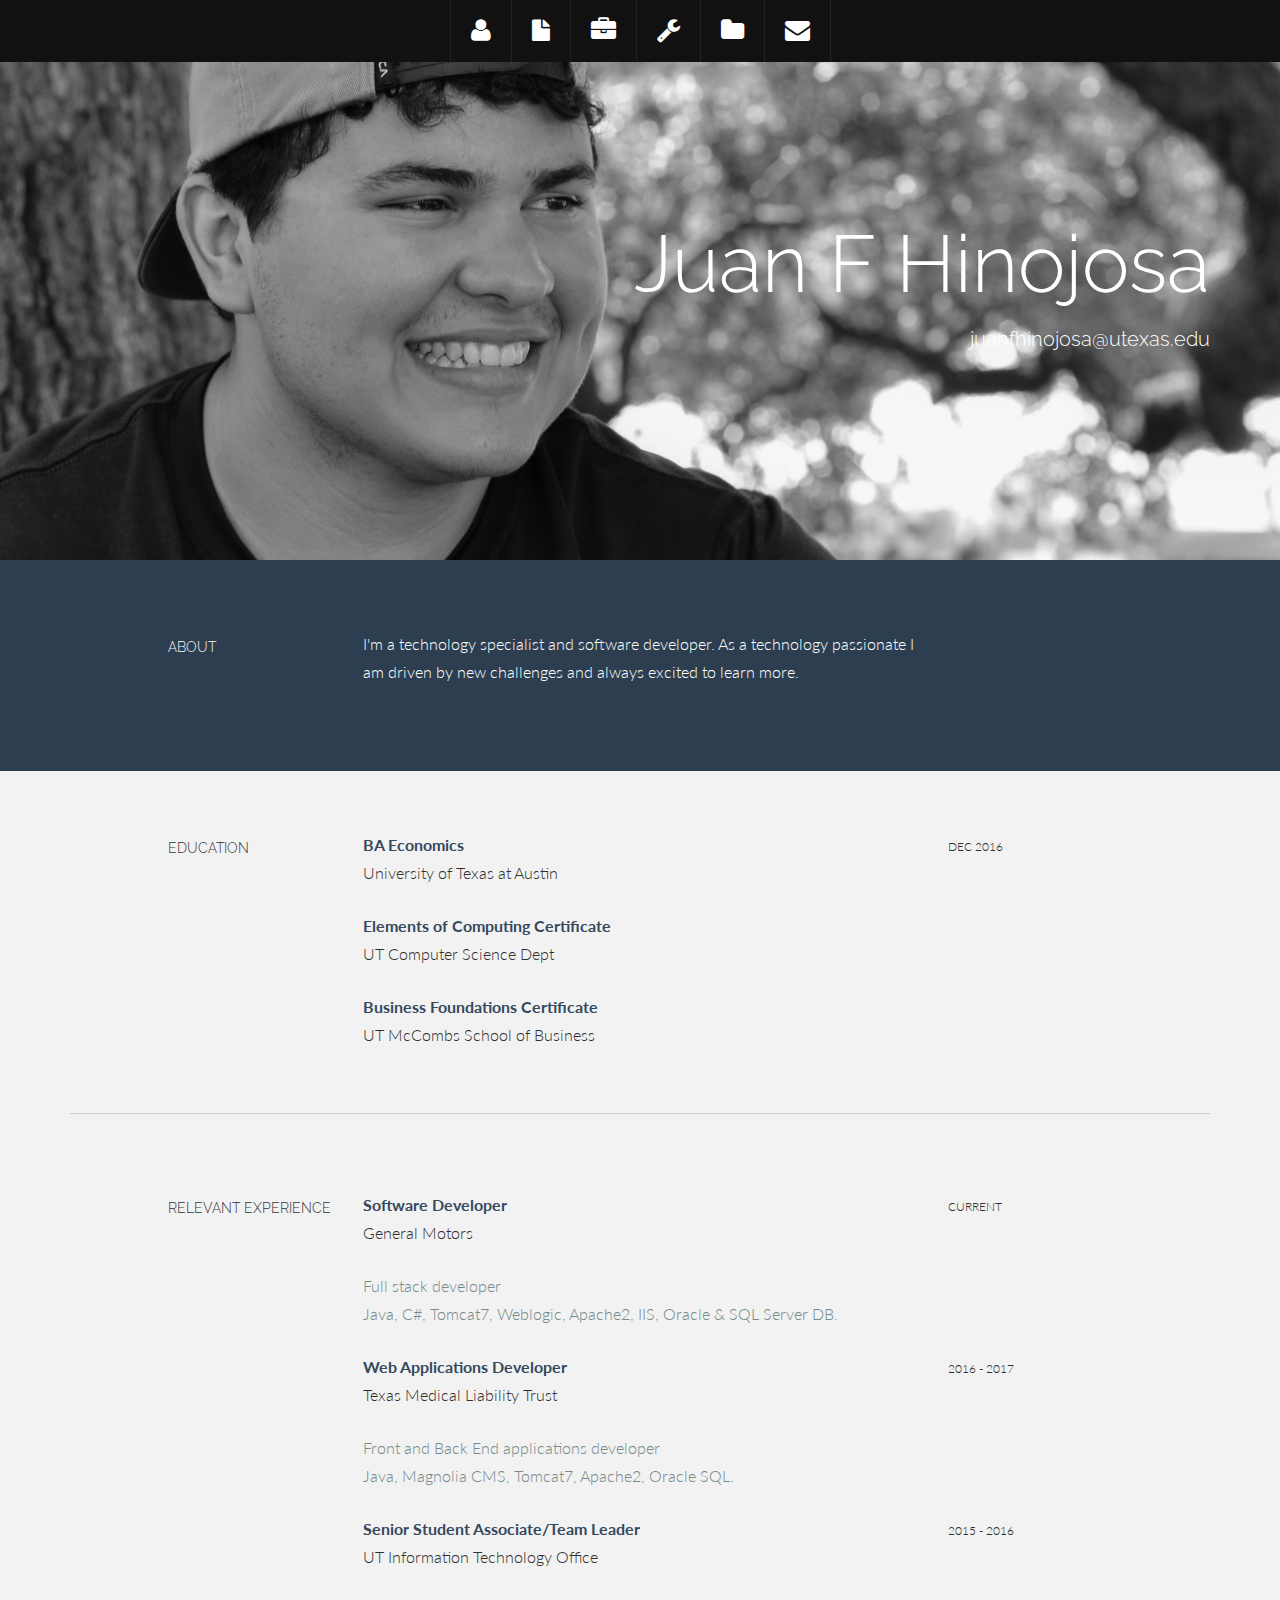
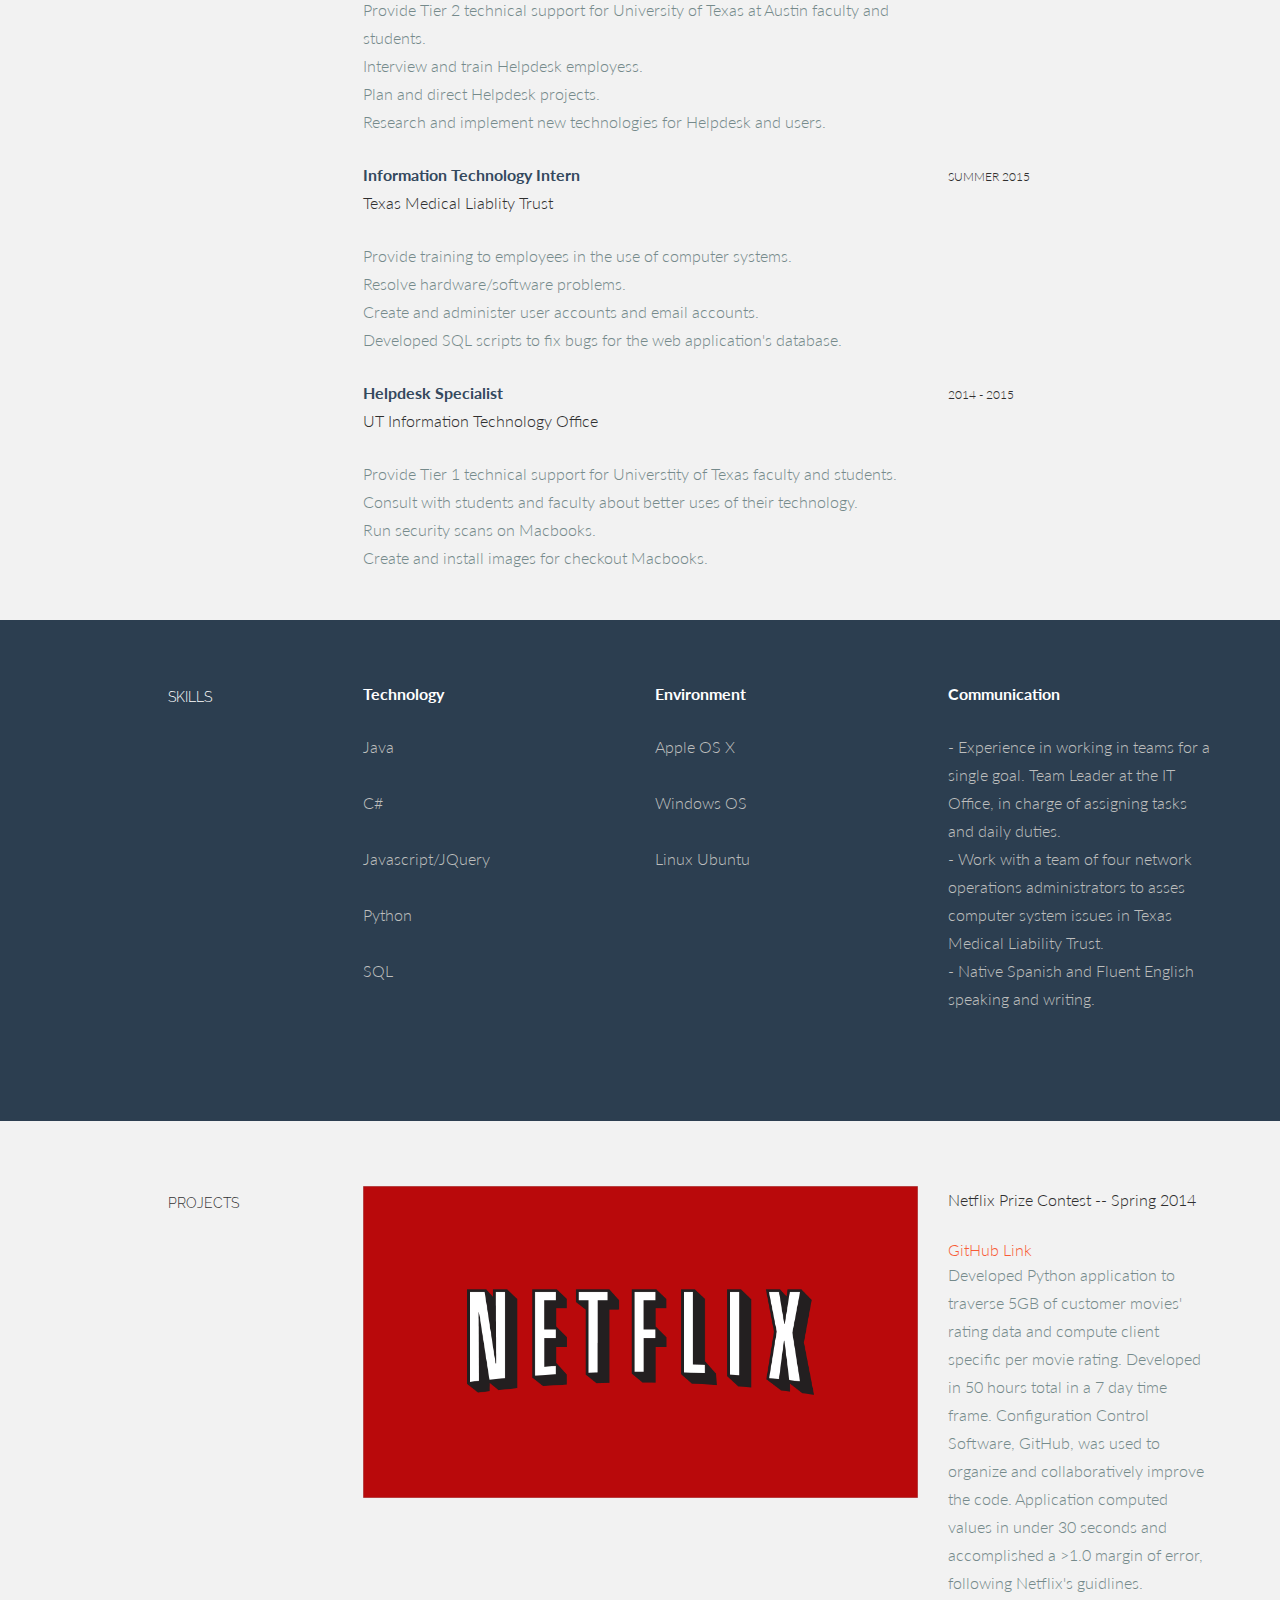
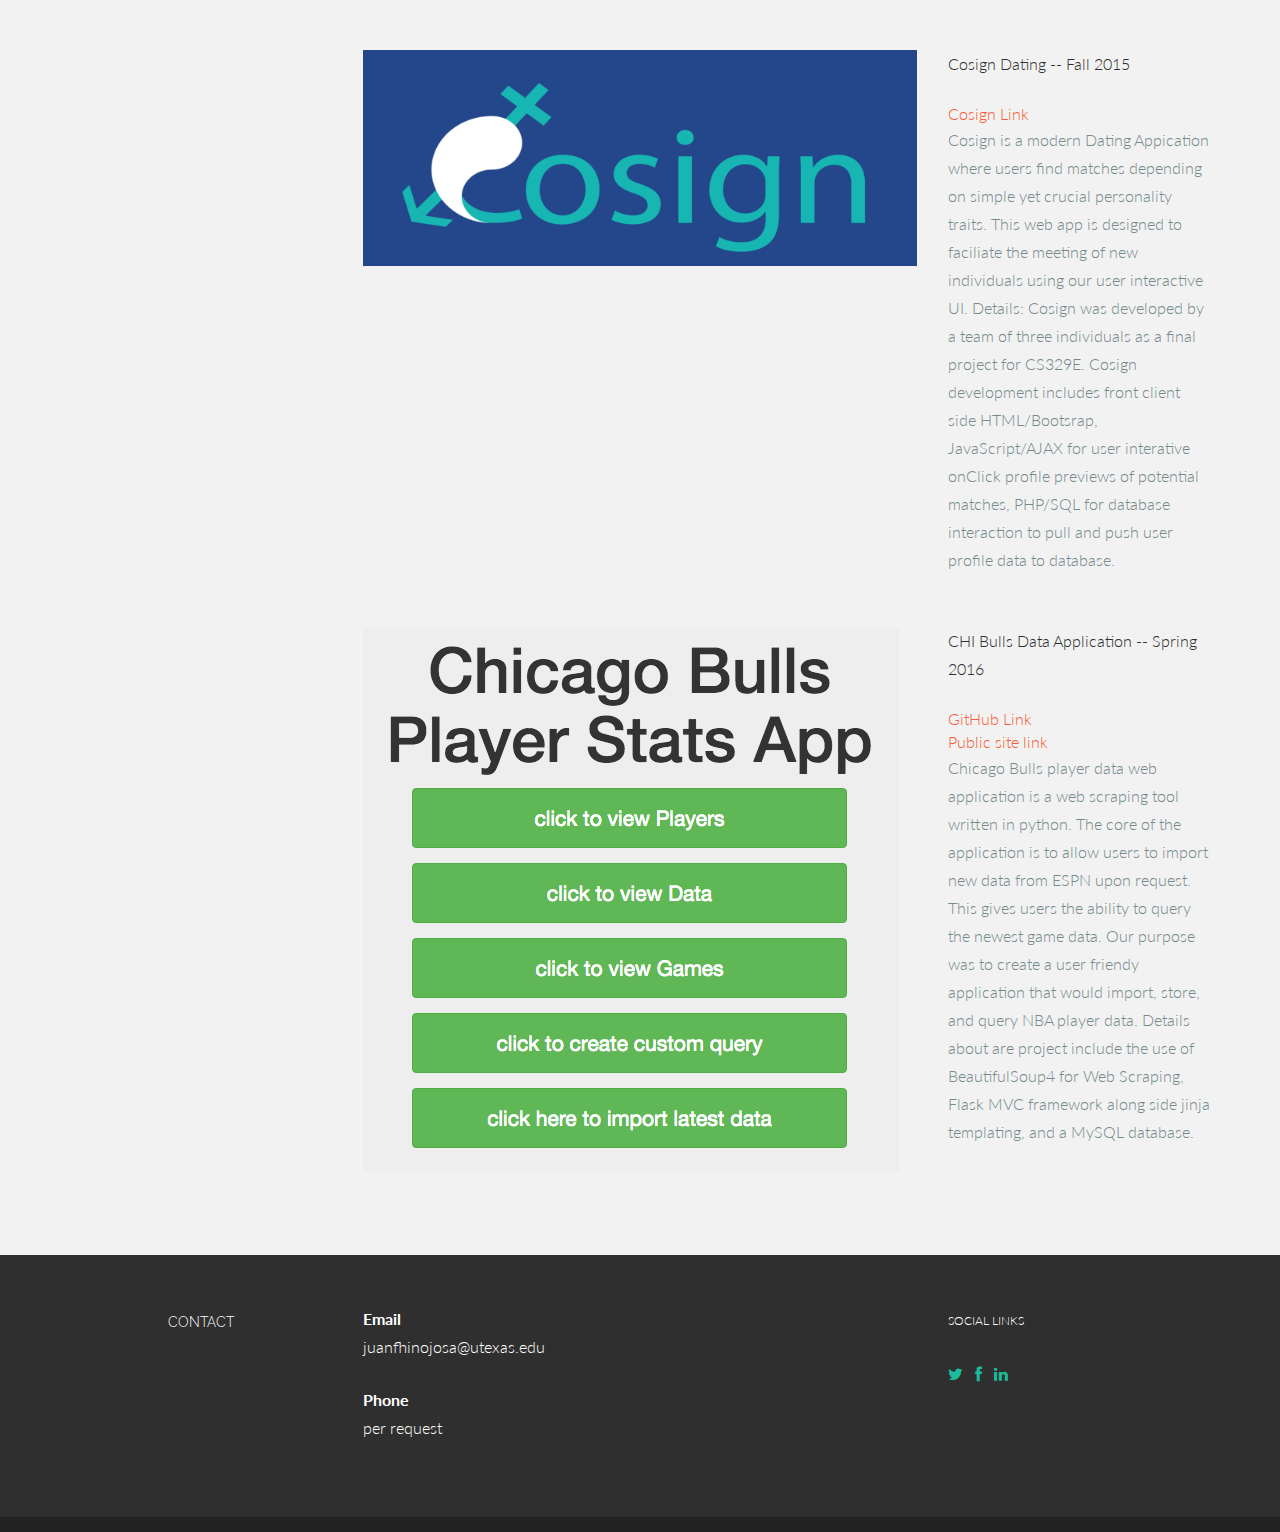
<file: index.html>
<!DOCTYPE html>
<html lang="en">
  <head>
    <meta charset="utf-8">
    <meta name="viewport" content="width=device-width, initial-scale=1.0">
    <meta name="description" content="">
    <meta name="author" content="">

    <title> JFHinojosa </title>

    <!-- Bootstrap CSS -->
    <link href="assets/css/bootstrap.css" rel="stylesheet">

    <!-- Main stylesheet -->
    <link href="assets/css/main.css" rel="stylesheet">
    
	<link rel="stylesheet" href="assets/css/font-awesome.min.css">
    
    <link href='http://fonts.googleapis.com/css?family=Lato:300,400,700,300italic,400italic' rel='stylesheet' type='text/css'>
    <link href='http://fonts.googleapis.com/css?family=Raleway:400,300,700' rel='stylesheet' type='text/css'>
    
    <script src="assets/js/jquery.min.js"></script>
    <script type="text/javascript" src="assets/js/smoothscroll.js"></script> 
    <script src="assets/js/Chart.js"></script>

  </head>

  <body data-spy="scroll" data-offset="0" data-target="#nav">

	<div id="section-topbar">
		<div id="topbar-inner">
			<div class="container">
				<div class="row">
					<div class="dropdown">
						<ul id="nav" class="nav">
							<li class="menu-item"><a class="smoothScroll" href="#about" title="About"><i class="icon-user"></i></a></li>
							<li class="menu-item"><a class="smoothScroll" href="#resume" title="Resume"><i class="icon-file"></i></a></li>
							<li class="menu-item"><a class="smoothScroll" href="#work" title="Works"><i class="icon-briefcase"></i></a></li>
							<li class="menu-item"><a class="smoothScroll" href="#skills" title="Skills"><i class="icon-wrench"></i></a></li>
							<li class="menu-item"><a class="smoothScroll" href="#projects" title="Projects"><i class="icon-folder-close"></i></a></li>
							<li class="menu-item"><a class="smoothScroll" href="#contact" title="Contact"><i class="icon-envelope"></i></a></li> 
						</ul><!--/ uL#nav -->
					</div><!-- /.dropdown -->
					<div class="clear"></div>
				</div><!--/.row -->
			</div><!--/.container -->
			<div class="clear"></div>
		</div><!--/ #topbar-inner -->
	</div><!--/ #section-topbar -->
	
	<div id="headerwrap">
		<div class="container">
			<div class="row offset">
				<div class="col-lg-12">
					<h1>Juan F Hinojosa</h1>
					<h3><a class="mailto" href="mailto:juanfhinojosa@utexas.edu">juanfhinojosa@utexas.edu</a></h3>
				</div><!--/.col-lg-12 -->
			</div><!--/.row -->
		</div><!--/.container -->
	</div><!--/.#headerwrap -->
	

	<section id="about" name="about" style="padding-top: 10px; background-color: #2c3e50;"></section>
	<div id="intro">
		<div class="container">
			<div class="row">
				
				<div class="col-lg-2 col-lg-offset-1">
					<h5>ABOUT</h5>
				</div>
				<div class="col-lg-6">
					<p>I'm a technology specialist and software developer. As a technology passionate I am driven by new challenges and always excited to learn more.</p>
				</div>
				<div class="col-lg-3">
					<!--<p><a href="assets/img/JH_Resume2017.pdf"><i id="resume_icon" class="icon-file"></i></a> <sm>DOWNLOAD RESUME</sm></p>-->
				</div>
				
			</div><!--/.row -->
		</div><!--/.container -->
	</div><!--/ #intro -->


	<section id="resume" name="resume" style="padding-top: 10px; visibilty: hidden;"></section>
	<!-- school -->
	<div class="container desc">
		<div class="row">

			<div class="col-lg-2 col-lg-offset-1">
				<h5>EDUCATION</h5>
			</div>
			<div class="col-lg-6">
				<p><t>BA Economics</t><br/>
					University of Texas at Austin <br/>
					<i></i>
				</p>
			</div>
			<div class="col-lg-3">
				<p><sm>DEC 2016</sm><br/>
				<!--<imp><sm>IN PROGRESS</sm></imp>-->
				</p>
			</div>

			<div class="col-lg-6 col-lg-offset-3">
				<p><t>Elements of Computing Certificate</t><br/>
					UT Computer Science Dept <br/>
					<i></i>
				</p>
			</div>
			<div class="col-lg-3">
				<p><sm></sm></p>
			</div>

			<div class="col-lg-6 col-lg-offset-3">
				<p><t>Business Foundations Certificate</t><br/>
					UT McCombs School of Business <br/>
					<i></i>
				</p>
			</div>
			<div class="col-lg-3">
				<p><sm></sm></p>
			</div>
	
		</div><!--/.row -->
		<br>
		<hr>
	</div><!--/.container -->
	
	
	<!-- work -->
	<section id="work" name="work" style="padding-top: 10px; visibility: hidden;"></section>
	<div class="container desc">
		<div class="row">

				<div class="col-lg-2 col-lg-offset-1">
					<h5>RELEVANT EXPERIENCE</h5>
				</div>

				<div class="col-lg-6">
					<p><t>Software Developer</t><br/>
						General Motors <br/>
					</p>
					<p><more> Full stack developer <br> Java, C#, Tomcat7, Weblogic, Apache2, IIS, Oracle & SQL Server DB.</more></p>
				</div>
				<div class="col-lg-3">
					<p><sm>CURRENT</sm></p>
				</div>
			
				<div class="col-lg-6 col-lg-offset-3">
					<p><t>Web Applications Developer</t><br/>
						Texas Medical Liability Trust <br/>
					</p>
					<p><more> Front and Back End applications developer <br> Java, Magnolia CMS, Tomcat7, Apache2, Oracle SQL.</more></p>
				</div>
				<div class="col-lg-3">
					<p><sm>2016 - 2017</sm></p>
				</div>

				<!--
				<div class="col-lg-6 col-lg-offset-3">
					<p><t>Network Operations Administrator</t><br/>
						Texas Medical Liability Trust <br/>
					</p>
					<p><more>Plan, administer and supervise all computer network functions for Texas Medical Liabilty Trust.<br> Assists with the acquisition and directs the installation of new network hardware, PC computer, hardware and software systems. <br>Investigate and resolves hardware/software and communications problems. </more></p>
				</div> 
				<div class="col-lg-3">
					<p><sm>FEBRUARY 2016 - CURRENT</sm></p>
				</div>
				-->
				<div class="col-lg-6 col-lg-offset-3">
					<p><t>Senior Student Associate/Team Leader</t><br/>
						UT Information Technology Office <br/>
					</p>
					<p><more>Provide Tier 2 technical support for University of Texas at Austin faculty and students.<br> Interview and train Helpdesk employess. <br> Plan and direct Helpdesk projects.<br>Research and implement new technologies for Helpdesk and users.</more></p>
				</div>
				<div class="col-lg-3">
					<p><sm>2015 - 2016</sm></p>
				</div>
	
				<div class="col-lg-6 col-lg-offset-3">
					<p><t>Information Technology Intern</t><br/>
						Texas Medical Liablity Trust <br/>
					</p>
					<p><more>Provide training to employees in the use of computer systems.<br>Resolve hardware/software problems.<br> Create and administer user accounts and email accounts.<br> Developed SQL scripts to fix bugs for the web application's database.</more></p>
				</div>
				<div class="col-lg-3">
					<p><sm>SUMMER 2015</sm></p>
				</div>
				<div class="col-lg-6 col-lg-offset-3">
					<p><t>Helpdesk Specialist</t><br/>
						UT Information Technology Office <br/>
					</p>
					<p><more>Provide Tier 1 technical support for Universtity of Texas faculty and students.<br>Consult with students and faculty about better uses of their technology.<br>Run security scans on Macbooks.<br>Create and install images for checkout Macbooks.</more></p>
				</div>
				<div class="col-lg-3">
					<p><sm>2014 - 2015</sm></p>
				</div>
		</div><!--/.row -->
		<br>
	</div><!--/.container -->
	
	
	<!-- skills -->
	<section id="skills" name="skills" ></section>
	<div id="skillswrap">
		<div class="container desc-2">
			<div class="row">
				<div class="col-lg-2 col-lg-offset-1">
					<h5>SKILLS</h5>
				</div>
				<div class="col-lg-3">
					<p><t>Technology</t></p>
					<p><more>
						Java <br><br> C# <br><br> Javascript/JQuery <br><br> Python <br><br> SQL <br> 
					</more></p>
				</div>
				<div class="col-lg-3">
					<p><t>Environment</t></p>
					<p><more>
						Apple OS X <br><br>
						Windows OS <br><br>						
						Linux Ubuntu <br><br>
					</more></p>
				</div>
				
				<div class="col-lg-3">
					<p><t>Communication</t></p>
					<p><more>
						- Experience in working in teams for a single goal. Team Leader at the IT Office, in charge of assigning tasks and daily duties.<br> - Work with a team of four network operations administrators to asses computer system issues in Texas Medical Liability Trust.<br> - Native Spanish and Fluent English speaking and writing.
					</more></p>
				</div>
			</div><!--/.row -->
			<br>
		</div><!--/.container -->
	</div><!--/ #skillswrap -->



	<section id="projects" name="projects" style="padding-top: 15px; visibility: hidden;"></section>
	<!--PORTFOLIO DESCRIPTION -->
	<div class="container desc">
		<div class="row">
			<div class="col-lg-2 col-lg-offset-1">
				<h5>PROJECTS</h5>
			</div>
			<div class="col-lg-6">
				<p><img class="img-responsive" src="assets/img/netflix-logo.png" alt=""></p>
			</div>
			<div class="col-lg-3">
				<p>Netflix Prize Contest -- Spring 2014</p>
				<a href="http://juanfhinojosa.com/cs313e-netflix/">GitHub Link</a>
				<p><more>Developed Python application to traverse 5GB of customer movies' rating data and compute client specific per movie rating. Developed in 50 hours total in a 7 day time frame. Configuration Control Software, GitHub, was used to organize and collaboratively improve the code. Application computed values in under 30 seconds and accomplished a >1.0 margin of error, following Netflix's guidlines.<br/><br/>
				</more></p>
			</div>
			<div class="col-lg-6 col-lg-offset-3">
				<p><img class="img-responsive" src="assets/img/cosign.png" alt=""></p>
			</div>
			<div class="col-lg-3">
				<p>Cosign Dating -- Fall 2015</p>
				<a href="http://zweb.cs.utexas.edu/users/cs329e-fa15/jfh793/Cosign/cosignv2.html">Cosign Link</a>
				<p><more>Cosign is a modern Dating Appication where users find matches depending on simple yet crucial personality traits. This web app is designed to faciliate the meeting of new individuals using our user interactive UI. Details: Cosign was developed by a team of three individuals as a final project for CS329E. Cosign development includes front client side HTML/Bootsrap, JavaScript/AJAX for user interative onClick profile previews of potential matches, PHP/SQL for database interaction to pull and push user profile data to database.<br/><br/>
				</more></p>
			</div>
			<div class="col-lg-6 col-lg-offset-3">
				<p><img class="img-responsive" src="assets/img/pollos.png" alt=""></p>
			</div>
			<div class="col-lg-3">
				<p>CHI Bulls Data Application -- Spring 2016</p>
				<a href="http://cs327e-spring2016.github.io/LosPollosHermanos">GitHub Link</a><br>
				<a href="http://54.183.231.13/">Public site link</a>
				<p><more>Chicago Bulls player data web application is a web scraping tool written in python. The core of the application is to allow users to import new data from ESPN upon request. This gives users the ability to query the newest game data. Our purpose was to create a user friendy application that would import, store, and query NBA player data. Details about are project include the use of BeautifulSoup4 for Web Scraping, Flask MVC framework along side jinja templating, and a MySQL database.<br/><br/>
				</more></p>
			</div>
		</div>
		<br>
		<br>
	</div>
	


	<section id="contact" name="contact" style="padding-top: 10px; visibility: hidden;"></section>
	<!-- footer -->
	<div id="footwrap">
		<div class="container">
			<div class="row">
				<div class="col-lg-2 col-lg-offset-1">
					<h5>CONTACT</h5>
				</div>
				<div class="col-lg-6">
					<p id="mail"><t>Email</t><br/>
						<a class="mailto" href="mailto:juanfhinojosa@utexas.edu">juanfhinojosa@utexas.edu<a> <br/>
					</p>
					<p><t>Phone</t><br/>
						per request <br/>
					</p>
				</div>
				<div class="col-lg-3">
					<p><sm>SOCIAL LINKS</sm></p>
					<p>
						<a href="https://twitter.com/hinojosajuanf"><i class="icon-twitter"></i></a>
						<a href="https://www.facebook.com/juan.f.hinojosa"><i class="icon-facebook"></i></a>
						<a href="https://www.linkedin.com/pub/juan-hinojosa/99/651/8b6"><i class="icon-linkedin"></i></a>

					</p>
				</div>
			</div><!--/.row -->
		</div><!--/.container -->
	</div><!--/ #footer -->
	
	<div id="c">
		<div class="container">
		
		</div>
	</div>
	

    <!-- JavaScript -->
    <script src="assets/js/bootstrap.js"></script>
  </body>
</html>
</file>
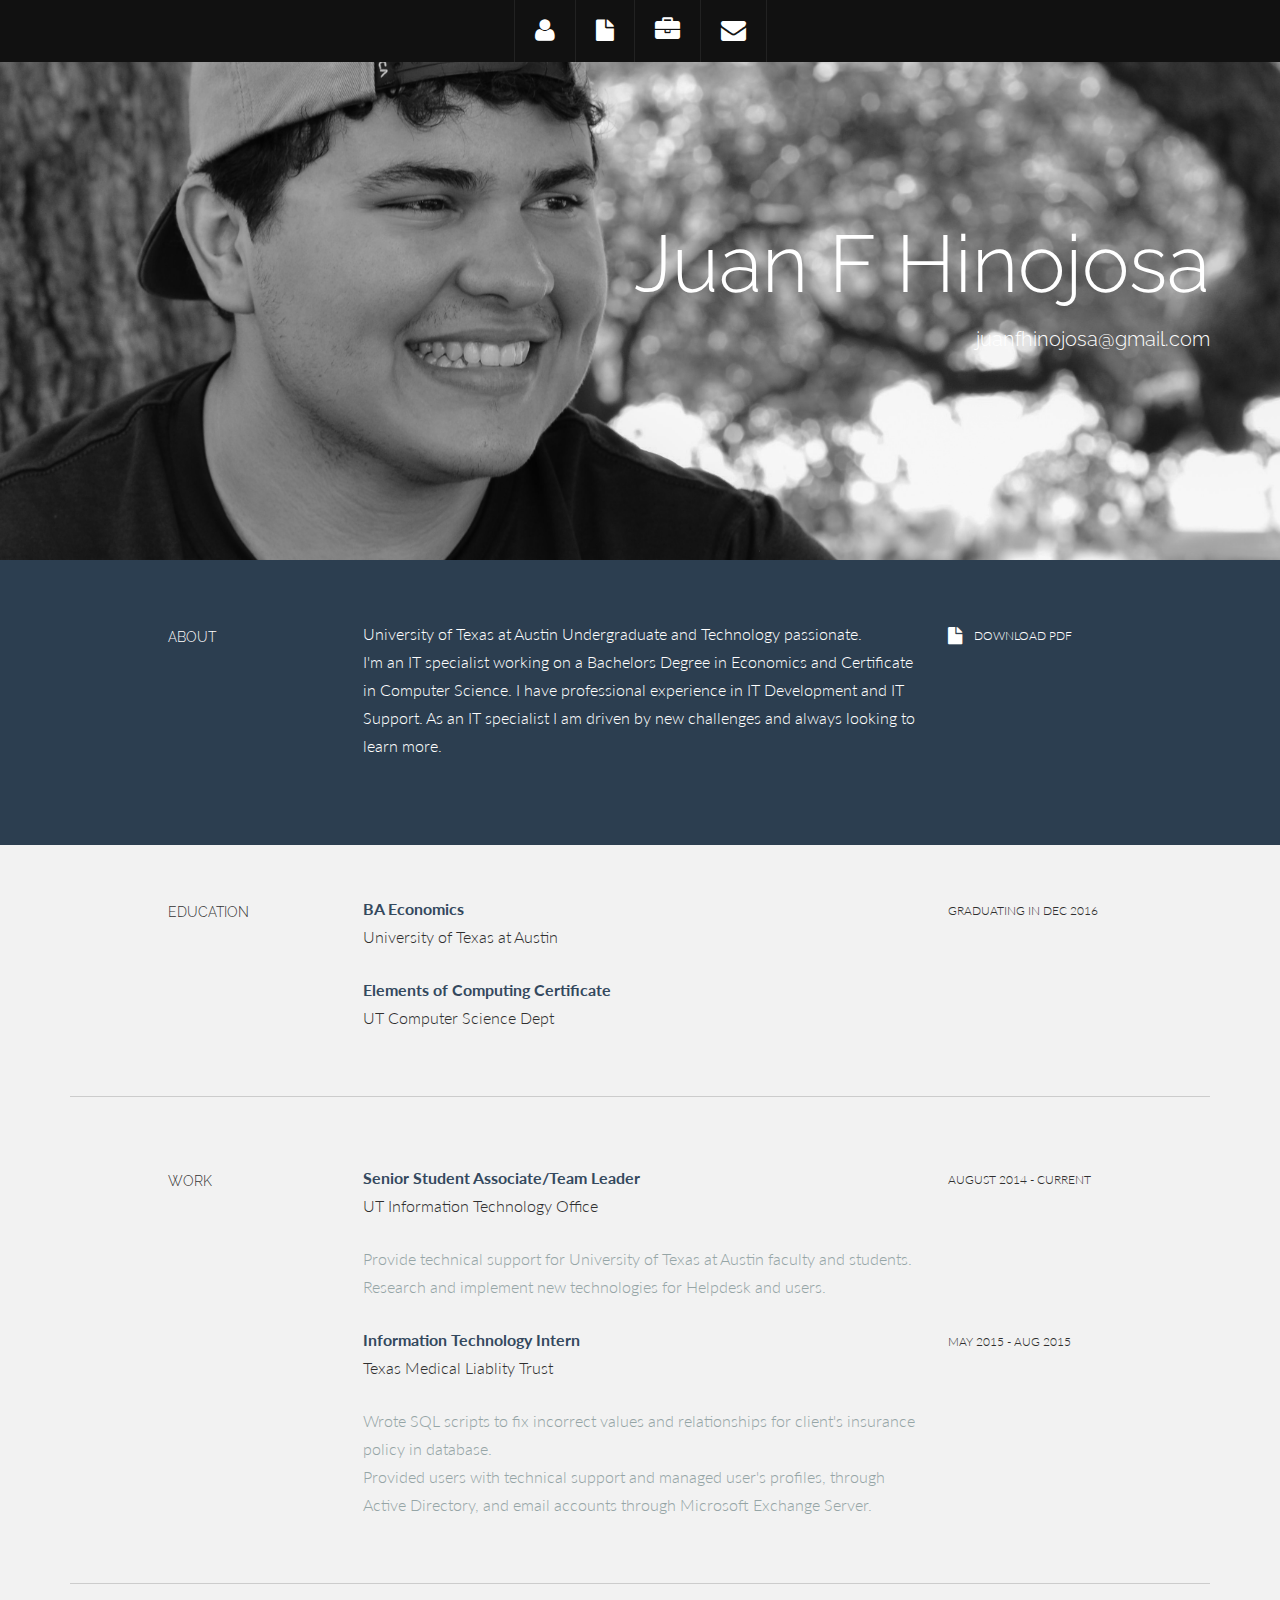
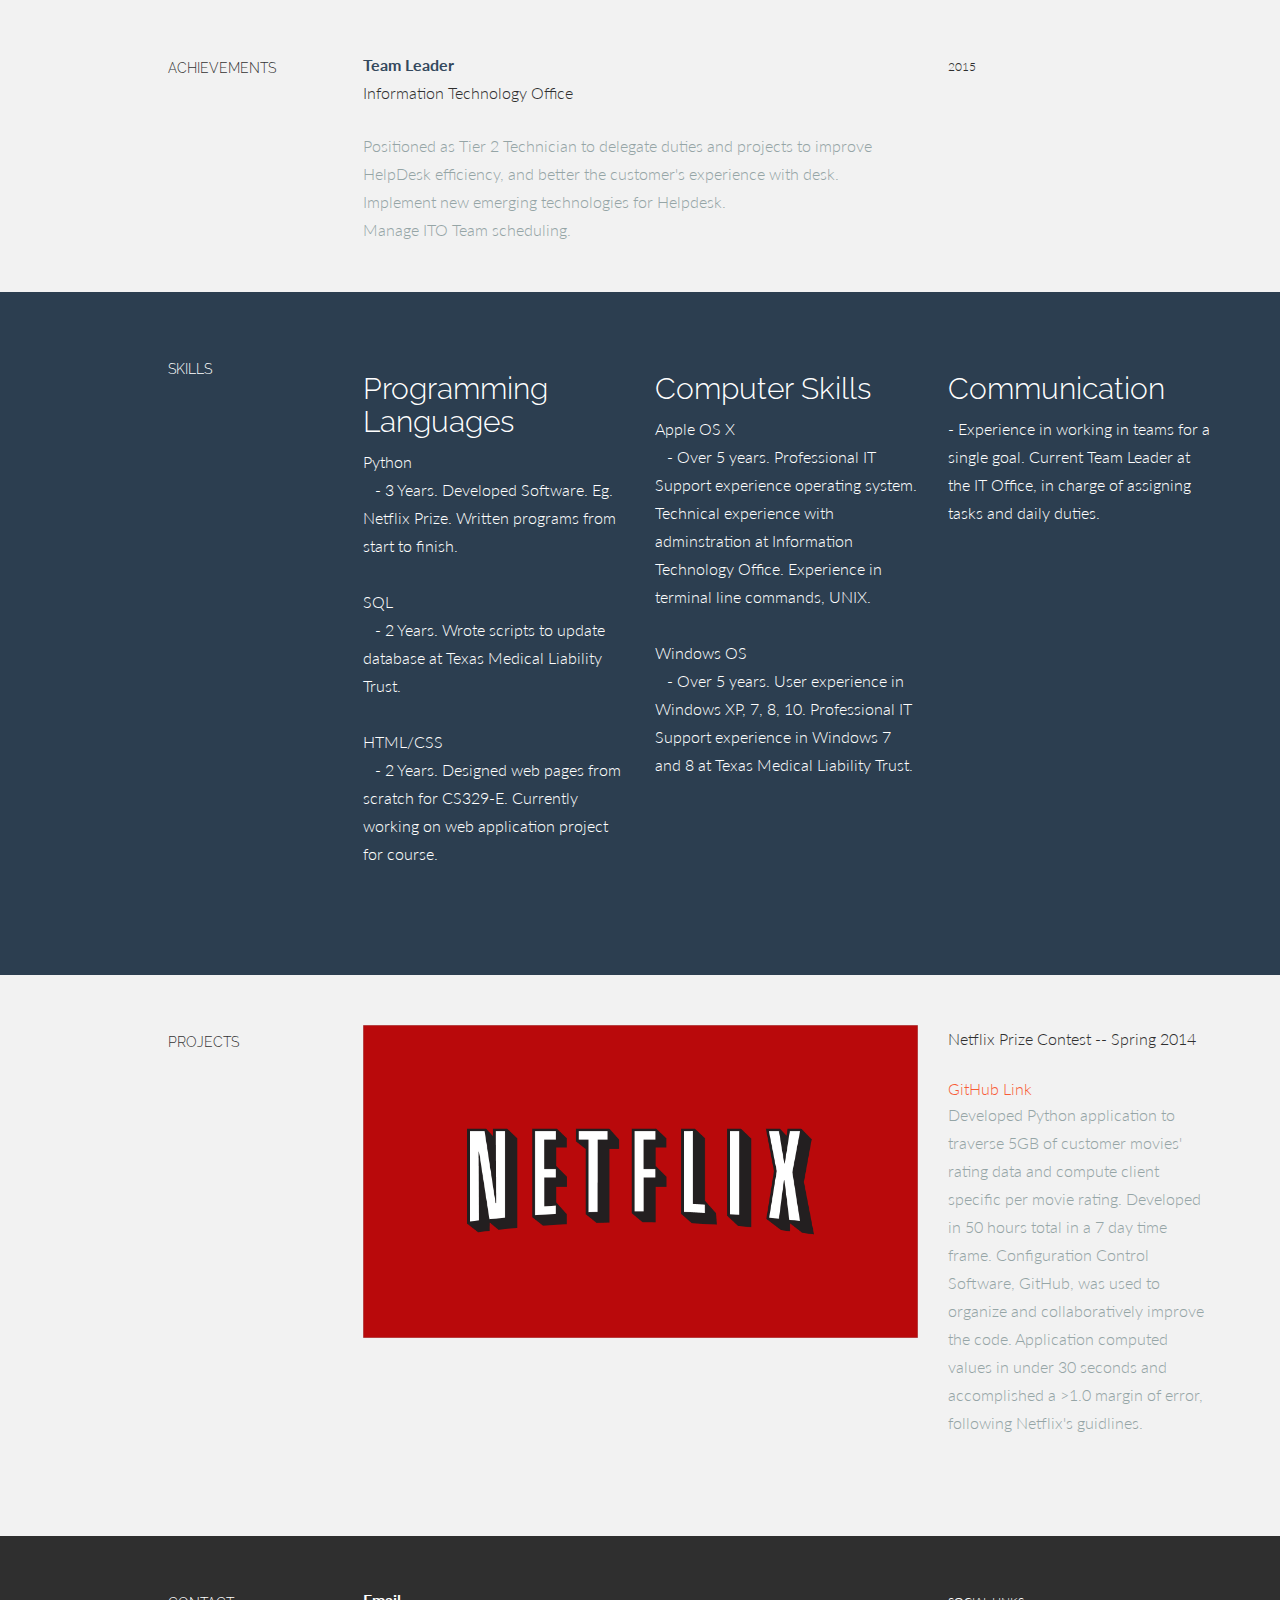
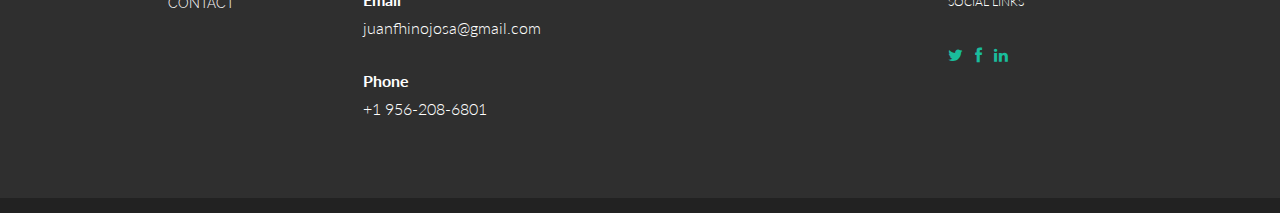
<file: index_test.html>
<!DOCTYPE html>
<html lang="en">
  <head>
    <meta charset="utf-8">
    <meta name="viewport" content="width=device-width, initial-scale=1.0">
    <meta name="description" content="">
    <meta name="author" content="">
    <link rel="shortcut icon" href="assets/ico/favicon.png">

    <title>Juan F Hinojosa Resume </title>

    <!-- Bootstrap core CSS -->
    <link href="assets/css/bootstrap copy.css" rel="stylesheet">

    <!-- Custom styles for this template -->
    <link href="assets/css/main copy.css" rel="stylesheet">
    
	<link rel="stylesheet" href="assets/css/font-awesome.min.css">
    
    <link href='http://fonts.googleapis.com/css?family=Lato:300,400,700,300italic,400italic' rel='stylesheet' type='text/css'>
    <link href='http://fonts.googleapis.com/css?family=Raleway:400,300,700' rel='stylesheet' type='text/css'>
    
    <script src="assets/js/jquery.min.js"></script>
    <script type="text/javascript" src="assets/js/smoothscroll.js"></script> 
    <script src="assets/js/Chart.js"></script>

    <!-- HTML5 shim and Respond.js IE8 support of HTML5 elements and media queries -->
    <!--[if lt IE 9]>
      <script src="assets/js/html5shiv.js"></script>
      <script src="assets/js/respond.min.js"></script>
    <![endif]-->
  </head>

  <body data-spy="scroll" data-offset="0" data-target="#nav">

	<div id="section-topbar">
		<div id="topbar-inner">
			<div class="container">
				<div class="row">
					<div class="dropdown">
						<ul id="nav" class="nav">
							<li class="menu-item"><a class="smoothScroll" href="#about" title="About"><i class="icon-user"></i></a></li>
							<li class="menu-item"><a class="smoothScroll" href="#resume" title="Resume"><i class="icon-file"></i></a></li>
							<li class="menu-item"><a class="smoothScroll" href="#work" title="Works"><i class="icon-briefcase"></i></a></li>
							<li class="menu-item"><a class="smoothScroll" href="#contact" title="Contact"><i class="icon-envelope"></i></a></li>
						</ul><!--/ uL#nav -->
					</div><!-- /.dropdown -->

					<div class="clear"></div>
				</div><!--/.row -->
			</div><!--/.container -->

			<div class="clear"></div>
		</div><!--/ #topbar-inner -->
	</div><!--/ #section-topbar -->
	
	<div id="headerwrap">
		<div class="container">
			<div class="row offset">
				<div class="col-lg-12">
					<h1>Juan F Hinojosa</h1>
					<h3>juanfhinojosa@gmail.com</h3>
				</div><!--/.col-lg-12 -->
			</div><!--/.row -->
		</div><!--/.container -->
	</div><!--/.#headerwrap -->
	

	<section id="about" name="about"></section>
	<div id="intro">
		<div class="container">
			<div class="row">
				
				<div class="col-lg-2 col-lg-offset-1">
					<h5>ABOUT</h5>
				</div>
				<div class="col-lg-6">
					<p>University of Texas at Austin Undergraduate and Technology passionate.<br>I'm an IT specialist working on a Bachelors Degree in Economics and Certificate in Computer Science. I have professional experience in IT Development and IT Support. As an IT specialist I am driven by new challenges and always looking to learn more.</p>
				</div>
				<div class="col-lg-3">
					<p><a href="assets/img/JuanHinojosaResume.pdf"><i class="icon-file"></i></a> <sm>DOWNLOAD PDF</sm></p>
				</div>
				
			</div><!--/.row -->
		</div><!--/.container -->
	</div><!--/ #intro -->


	<section id="resume" name="resume"></section>
	<!--EDUCATION DESCRIPTION -->
	<div class="container desc">
		<div class="row">

				<div class="col-lg-2 col-lg-offset-1">
					<h5>EDUCATION</h5>
				</div>
				<div class="col-lg-6">
					<p><t>BA Economics</t><br/>
						University of Texas at Austin <br/>
						<i></i>
					</p>
				</div>
				<div class="col-lg-3">
					<p><sm>GRADUATING IN DEC 2016</sm><br/>
					</p>
				</div>
	
				<div class="col-lg-6 col-lg-offset-3">
					<p><t>Elements of Computing Certificate</t><br/>
						UT Computer Science Dept <br/>
						<i></i>
					</p>
				</div>
				<div class="col-lg-3">
					<p><sm></sm></p>
				</div>
	
		</div><!--/.row -->
		<br>
		<hr>
	</div><!--/.container -->
	
	
	<!--WORK DESCRIPTION -->
	<div class="container desc">
		<div class="row">

				<div class="col-lg-2 col-lg-offset-1">
					<h5>WORK</h5>
				</div>
				<div class="col-lg-6">
					<p><t>Senior Student Associate/Team Leader</t><br/>
						UT Information Technology Office <br/>
					</p>
					<p><more>Provide technical support for University of Texas at Austin faculty and students.<br>Research and implement new technologies for Helpdesk and users.</more></p>
				</div>
				<div class="col-lg-3">
					<p><sm>AUGUST 2014 - CURRENT</sm></p>
				</div>
	
				<div class="col-lg-6 col-lg-offset-3">
					<p><t>Information Technology Intern</t><br/>
						Texas Medical Liablity Trust <br/>
					</p>
					<p><more>Wrote SQL scripts to fix incorrect values and relationships for client's insurance policy in database.<br>Provided users with technical support and managed user's profiles, through Active Directory, and email accounts through Microsoft Exchange Server.</more></p>
				</div>
				<div class="col-lg-3">
					<p><sm>MAY 2015 - AUG 2015</sm></p>
				</div>
		</div><!--/.row -->
		<br>
		<hr>
	</div><!--/.container -->


	<!--AWARDS DESCRIPTION -->
	<div class="container desc">
		<div class="row">
				<div class="col-lg-2 col-lg-offset-1">
					<h5>ACHIEVEMENTS</h5>
				</div>
				<div class="col-lg-6">
					<p><t>Team Leader</t><br/>
						Information Technology Office <br/>
					</p>
					<p><more>Positioned as Tier 2 Technician to delegate duties and projects to improve HelpDesk efficiency, and better the customer's experience with desk.<br>Implement new emerging technologies for Helpdesk.<br>Manage ITO Team scheduling.  </more></p>
				</div>
				<div class="col-lg-3">
					<p><sm>2015</sm></p>
				</div>
		
		</div><!--/.row -->
		<br>
	</div><!--/.container -->
	
	
	<!--SKILLS DESCRIPTION -->
	<div id="skillswrap">
		<div class="container">
			<div class="row">
					<div class="col-lg-2 col-lg-offset-1">
						<h5>SKILLS</h5>
					</div>
					<div class="col-lg-3">

						<h2>Programming Languages</h2>
						<p>
							Python <br> &emsp;- 3 Years. Developed Software. Eg. Netflix Prize. Written programs from start to finish.<br><br>SQL <br> &emsp;- 2 Years. Wrote scripts to update database at Texas Medical Liability Trust.<br><br>HTML/CSS <br> &emsp;- 2 Years. Designed web pages from scratch for CS329-E. Currently working on web application project for course.<br>
						</p>
					</div>
					
					<div class="col-lg-3">
						<h2>Computer Skills<br></h2>
						<p>
							Apple OS X <br> &emsp;- Over 5 years. Professional IT Support experience operating system. Technical experience with adminstration at Information Technology Office. Experience in terminal line commands, UNIX.<br><br>
							Windows OS <br> &emsp;- Over 5 years. User experience in Windows XP, 7, 8, 10. Professional IT Support experience in Windows 7 and 8 at Texas Medical Liability Trust.<br>
						</p>
					</div>
					
					<div class="col-lg-3">
						<h2>Communication</h2>
						<p>
							- Experience in working in teams for a single goal. Current Team Leader at the IT Office, in charge of assigning tasks and daily duties.
						</p>
					</div>
					<!--
					<div class="col-lg-3 col-lg-offset-3">
						<h2>SQL</h2>
						<p>
							2 years. Over 5 years. Professional IT Support experience with both operating systems. Technical experience with adminstration.
						</p>
					</div>
					
					<div class="col-lg-3">
						<h2>HTMl/CSS </h2>
						<p>
							1 year. More stuff goes here..
						</p>
					</div>
					<div class="col-lg-3 centered">
					</div>
					-->

			</div><!--/.row -->
			<br>
		</div><!--/.container -->
	</div><!--/ #skillswrap -->



	<section id="work" name="work"></section>
	<!--PORTFOLIO DESCRIPTION -->
	<div class="container desc">
		<div class="row">
				<div class="col-lg-2 col-lg-offset-1">
					<h5>PROJECTS</h5>
				</div>
				<div class="col-lg-6">
					<p><img class="img-responsive" src="assets/img/netflix-logo.png" alt=""></p>
				</div>
				<div class="col-lg-3">
					<p>Netflix Prize Contest -- Spring 2014</p>
					<a href="http://juanfhinojosa.me/cs313e-netflix/">GitHub Link</a>
				<p><more>Developed Python application to traverse 5GB of customer movies' rating data and compute client specific per movie rating. Developed in 50 hours total in a 7 day time frame. Configuration Control Software, GitHub, was used to organize and collaboratively improve the code. Application computed values in under 30 seconds and accomplished a >1.0 margin of error, following Netflix's guidlines.<br/><br/>
					<!--<sm><i class="icon-tag"></i> development</sm>--></more> 
				</p>
				</div>
		</div>
		<br>
		<br>
	</div>
	


	<section id="contact" name="contact"></section>
	<!--FOOTER DESCRIPTION -->
	<div id="footwrap">
		<div class="container">
			<div class="row">
			
				<div class="col-lg-2 col-lg-offset-1">
					<h5>CONTACT</h5>
				</div>
				<div class="col-lg-6">
					<p><t>Email</t><br/>
						juanfhinojosa@gmail.com <br/>
					</p>

					<p><t>Phone</t><br/>
						+1 956-208-6801 <br/>
					</p>
				</div>
				<div class="col-lg-3">
					<p><sm>SOCIAL LINKS</sm></p>
					<p>
						<!--<a href="#"><i class="icon-dribbble"></i></a>-->
						<a href="https://twitter.com/hinojosajuanf"><i class="icon-twitter"></i></a>
						<a href="https://www.facebook.com/juan.f.hinojosa"><i class="icon-facebook"></i></a>
						<a href="https://www.linkedin.com/pub/juan-hinojosa/99/651/8b6"><i class="icon-linkedin"></i></a>
						<!--<a href="#"><i class="icon-apple"></i></a>-->

					</p>
				</div>
			</div><!--/.row -->
		</div><!--/.container -->
	</div><!--/ #footer -->
	
	<div id="c">
		<div class="container">
			<!--<p>Created by <a href="http://www.blacktie.co">BLACKTIE.CO</a></p> -->
		
		</div>
	</div>
	

    <!-- Bootstrap core JavaScript
    ================================================== -->
    <!-- Placed at the end of the document so the pages load faster -->
    <script src="assets/js/bootstrap.js"></script>
  </body>
</html>
</file>
<file: assets/css/main.css>
body {
  background-color: #f2f2f2;
    font-family: "Lato";
    font-weight: 300;
    font-size: 16px;
    color: #555;

    -webkit-font-smoothing: antialiased;
    -webkit-overflow-scrolling: touch;
}

/* Titles */
h1, h2, h3, h4, h5, h6 {
    font-family: "Raleway";
    font-weight: 300;
    color: #333;
}

#resume_icon:hover {
	font-weight: bold;
}

.mailto {
	color: white;
}

.mailto:hover {
	font-weight: bold;
	color: white;
}

/* Paragraph & Typographic */
p {
    line-height: 28px;
    margin-bottom: 25px;
}

.centered {
    text-align: center;
}

.offset {
	text-align: right;
}


/* Links */
a {
    color: #f85c37;
    word-wrap: break-word;

    -webkit-transition: color 0.1s ease-in, background 0.1s ease-in;
    -moz-transition: color 0.1s ease-in, background 0.1s ease-in;
    -ms-transition: color 0.1s ease-in, background 0.1s ease-in;
    -o-transition: color 0.1s ease-in, background 0.1s ease-in;
    transition: color 0.1s ease-in, background 0.1s ease-in;
}

a:hover,
a:focus {
    color: #7b7b7b;
    text-decoration: none;
    outline: 0;
}

a:before,
a:after {
    -webkit-transition: color 0.1s ease-in, background 0.1s ease-in;
    -moz-transition: color 0.1s ease-in, background 0.1s ease-in;
    -ms-transition: color 0.1s ease-in, background 0.1s ease-in;
    -o-transition: color 0.1s ease-in, background 0.1s ease-in;
    transition: color 0.1s ease-in, background 0.1s ease-in;
}

 hr {
    display: block;
    height: 1px;
    border: 0;
    border-top: 1px solid #ccc;
    margin: 1em 0;
    padding: 0;
}


/*---------------------------------------------------
	3.1 Topbar
---------------------------------------------------*/

#section-topbar {
	position: fixed;
	top: 0;
	left: 0;
	right: 0;
	z-index: 10000;
	overflow: visible;
	font: normal 16px/24px  'Open Sans', "Helvetica Neue", Helvetica, Arial, sans-serif;
}

#section-topbar a {
  color: #fff;
}

#topbar-inner {
	background: #111;
	line-height: 0;
	text-align: center;
}

/*
	Top Bar

	By default, top navigation bar uses "fixed" position
*/
#section-topbar ul#nav {
	display: inline-block;
	position: relative;
	margin: 0;
	padding: 0;

	border-right: 1px solid #222;

	/* For IE, the outcast */
	zoom:1;
	*display: inline;
}

#section-topbar ul#nav > li {
	display: block;
    float: left;
    padding: 0;
}


#section-topbar ul#nav a {
  display: block;
  font: normal 11px/18px "Helvetica Neue", Helvetica, Arial, sans-serif;
  text-decoration: none;
  padding: 18px 20px 18px 20px;
  border-left: 1px solid #222;
}

	#section-topbar ul#nav a:hover {
	  /*background: #222;*/

	  text-decoration: none;
	  border-left: 1px solid #111;

      color: transparent;
      text-shadow: 0 0 5px rgba(0,0,0,0.5);

	}

	#section-topbar ul#nav .active a {
		/*background: #44bbaa;*/
		border-left: 1px solid #111;
	}

		#section-topbar ul#nav .active a:hover {
			background: #44bbaa;
		}
#section-topbar i {
	font-size: 25px;
}
/*---------------------------------------------------
	SECTION WRAPS
---------------------------------------------------*/

/* Header Wrap */
#headerwrap {
	background: url(../img/2-IMG.jpg) no-repeat center top;
	margin-top: 60px;
	padding-top:140px;
	text-align:center;
	background-attachment: relative;
	background-position: center center;
	min-height: 500px;
	width: 100%;
	
    -webkit-background-size: 100%;
    -moz-background-size: 100%;
    -o-background-size: 100%;
    background-size: 100%;

    -webkit-background-size: cover;
    -moz-background-size: cover;
    -o-background-size: cover;
    background-size: cover;
}

#headerwrap h1 {
	font-size: 80px;
	color: white;
}

#headerwrap h3 {
	font-size: 20px;
	color: white;
}

/* Intnro Wrap */

#intro {
	background: #2c3e50;
	padding-top: 60px;
	padding-bottom: 60px;
	color: white;
} 

#intro h5, p {
	color: white;
}

#intro i {
	color: white;
	font-size: 20px;
	padding-right: 8px;
	vertical-align: middle;
}


#skillswrap {
	background: #2c3e50;
	padding-top: 10px;
	padding-bottom: 60px;
	color: white;
}

#skillswrap h5, h2, p {
	color: white;
}

#footwrap {
	background: #2f2f2f;
	padding-top: 50px;
	padding-bottom: 50px;
}

#footwrap p {
	color: white;
}

#footwrap h5 {
	color: white;
}


#footwrap t {
	font-weight: 700;
}

#footwrap i {
	padding-right: 8px;
	color: #1abc9c;
}

/* Copyright Wrap */

#c {
	background: #222222;
	padding-top: 15px;
	text-align: right;
}

#c p {
	color: white
}



/* Global Values */

.desc {
	padding-top: 50px;
}

.desc p {
	color: #2f2f2f;
}

.desc t {
	color: #34495e;
	font-weight: 700;
}

.desc imp {
	padding: 6px;
	color: white;
	background: #34495e;
}

.desc more {
	color: #758a8b;
}

.mailto {
	color: white;
}

.desc-2 {
    padding-top: 50px;
}

.desc-2 p {
    /*color: #2f2f2f;*/
}

.desc-2 t {
    /*color: #34495e;*/
    font-weight: 700;
}

.desc-2 imp {
    padding: 6px;
    color: white;
    background: #34495e;
}

.desc-2 more {
    color: #BEBEBE;
}

sm {
	font-size: 12px;
}

#title-name {
	font-weight: lighter;
}
</file>
<file: assets/css/main copy.css>
body {
  background-color: #f2f2f2;
    font-family: "Lato";
    font-weight: 300;
    font-size: 16px;
    color: #555;

    -webkit-font-smoothing: antialiased;
    -webkit-overflow-scrolling: touch;
}

/* Titles */
h1, h2, h3, h4, h5, h6 {
    font-family: "Raleway";
    font-weight: 300;
    color: #333;
}


/* Paragraph & Typographic */
p {
    line-height: 28px;
    margin-bottom: 25px;
}

.centered {
    text-align: center;
}

.offset {
	text-align: right;
}

/* Links */
a {
    color: #f85c37;
    word-wrap: break-word;

    -webkit-transition: color 0.1s ease-in, background 0.1s ease-in;
    -moz-transition: color 0.1s ease-in, background 0.1s ease-in;
    -ms-transition: color 0.1s ease-in, background 0.1s ease-in;
    -o-transition: color 0.1s ease-in, background 0.1s ease-in;
    transition: color 0.1s ease-in, background 0.1s ease-in;
}

a:hover,
a:focus {
    color: #7b7b7b;
    text-decoration: none;
    outline: 0;
}

a:before,
a:after {
    -webkit-transition: color 0.1s ease-in, background 0.1s ease-in;
    -moz-transition: color 0.1s ease-in, background 0.1s ease-in;
    -ms-transition: color 0.1s ease-in, background 0.1s ease-in;
    -o-transition: color 0.1s ease-in, background 0.1s ease-in;
    transition: color 0.1s ease-in, background 0.1s ease-in;
}

 hr {
    display: block;
    height: 1px;
    border: 0;
    border-top: 1px solid #ccc;
    margin: 1em 0;
    padding: 0;
}


/*---------------------------------------------------
	3.1 Topbar
---------------------------------------------------*/

#section-topbar {
	position: fixed;
	top: 0;
	left: 0;
	right: 0;
	z-index: 10000;
	overflow: visible;
	font: normal 16px/24px  'Open Sans', "Helvetica Neue", Helvetica, Arial, sans-serif;
}

#section-topbar a {
  color: #fff;
}

#topbar-inner {
	background: #111;
	line-height: 0;
	text-align: center;
}

/*
	Top Bar

	By default, top navigation bar uses "fixed" position
*/
#section-topbar ul#nav {
	display: inline-block;
	position: relative;
	margin: 0;
	padding: 0;

	border-right: 1px solid #222;

	/* For IE, the outcast */
	zoom:1;
	*display: inline;
}

#section-topbar ul#nav > li {
	display: block;
    float: left;
    padding: 0;
}


#section-topbar ul#nav a {
  display: block;
  font: normal 11px/18px "Helvetica Neue", Helvetica, Arial, sans-serif;
  text-decoration: none;
  padding: 18px 20px 18px 20px;
  border-left: 1px solid #222;
}

	#section-topbar ul#nav a:hover {
	  background: #222;
	  text-decoration: none;
	  border-left: 1px solid #111;
	}

	#section-topbar ul#nav .active a {
		background: #44bbaa;
		border-left: 1px solid #111;
	}

		#section-topbar ul#nav .active a:hover {
			background: #44bbaa;
		}
#section-topbar i {
	font-size: 25px;
}
/*---------------------------------------------------
	SECTION WRAPS
---------------------------------------------------*/

/* Header Wrap */
#headerwrap {
	background: url(../img/2-IMG.jpg) no-repeat center top;
	margin-top: 60px;
	padding-top:140px;
	text-align:center;
	background-attachment: relative;
	background-position: center center;
	min-height: 500px;
	width: 100%;
	
    -webkit-background-size: 100%;
    -moz-background-size: 100%;
    -o-background-size: 100%;
    background-size: 100%;

    -webkit-background-size: cover;
    -moz-background-size: cover;
    -o-background-size: cover;
    background-size: cover;
}

#headerwrap h1 {
	font-size: 80px;
	color: white;
}

#headerwrap h3 {
	font-size: 20px;
	color: white;
}

/* Intnro Wrap */

#intro {
	background: #2c3e50;
	padding-top: 60px;
	padding-bottom: 60px;
	color: white;
} 

#intro h5, p {
	color: white;
}

#intro i {
	color: white;
	font-size: 20px;
	padding-right: 8px;
	vertical-align: middle;
}


#skillswrap {
	background: #2c3e50;
	padding-top: 60px;
	padding-bottom: 60px;
	color: white;
}

#skillswrap h5, p {
	color: white;
}

#footwrap {
	background: #2f2f2f;
	padding-top: 50px;
	padding-bottom: 50px;
}

#footwrap p {
	color: white;
}

#footwrap h5 {
	color: white;
}


#footwrap t {
	font-weight: 700;
}

#footwrap i {
	padding-right: 8px;
	color: #1abc9c;
}

/* Copyright Wrap */

#c {
	background: #222222;
	padding-top: 15px;
	text-align: right;
}

#c p {
	color: white
}



/* Global Values */

.desc {
	padding-top: 50px;
}

.desc p {
	color: #2f2f2f;
}

.desc t {
	color: #34495e;
	font-weight: 700;
}

.desc imp {
	padding: 6px;
	color: white;
	background: #34495e;
}

.desc more {
	color: #95a5a6;
}


sm {
	font-size: 12px;
}
</file>
